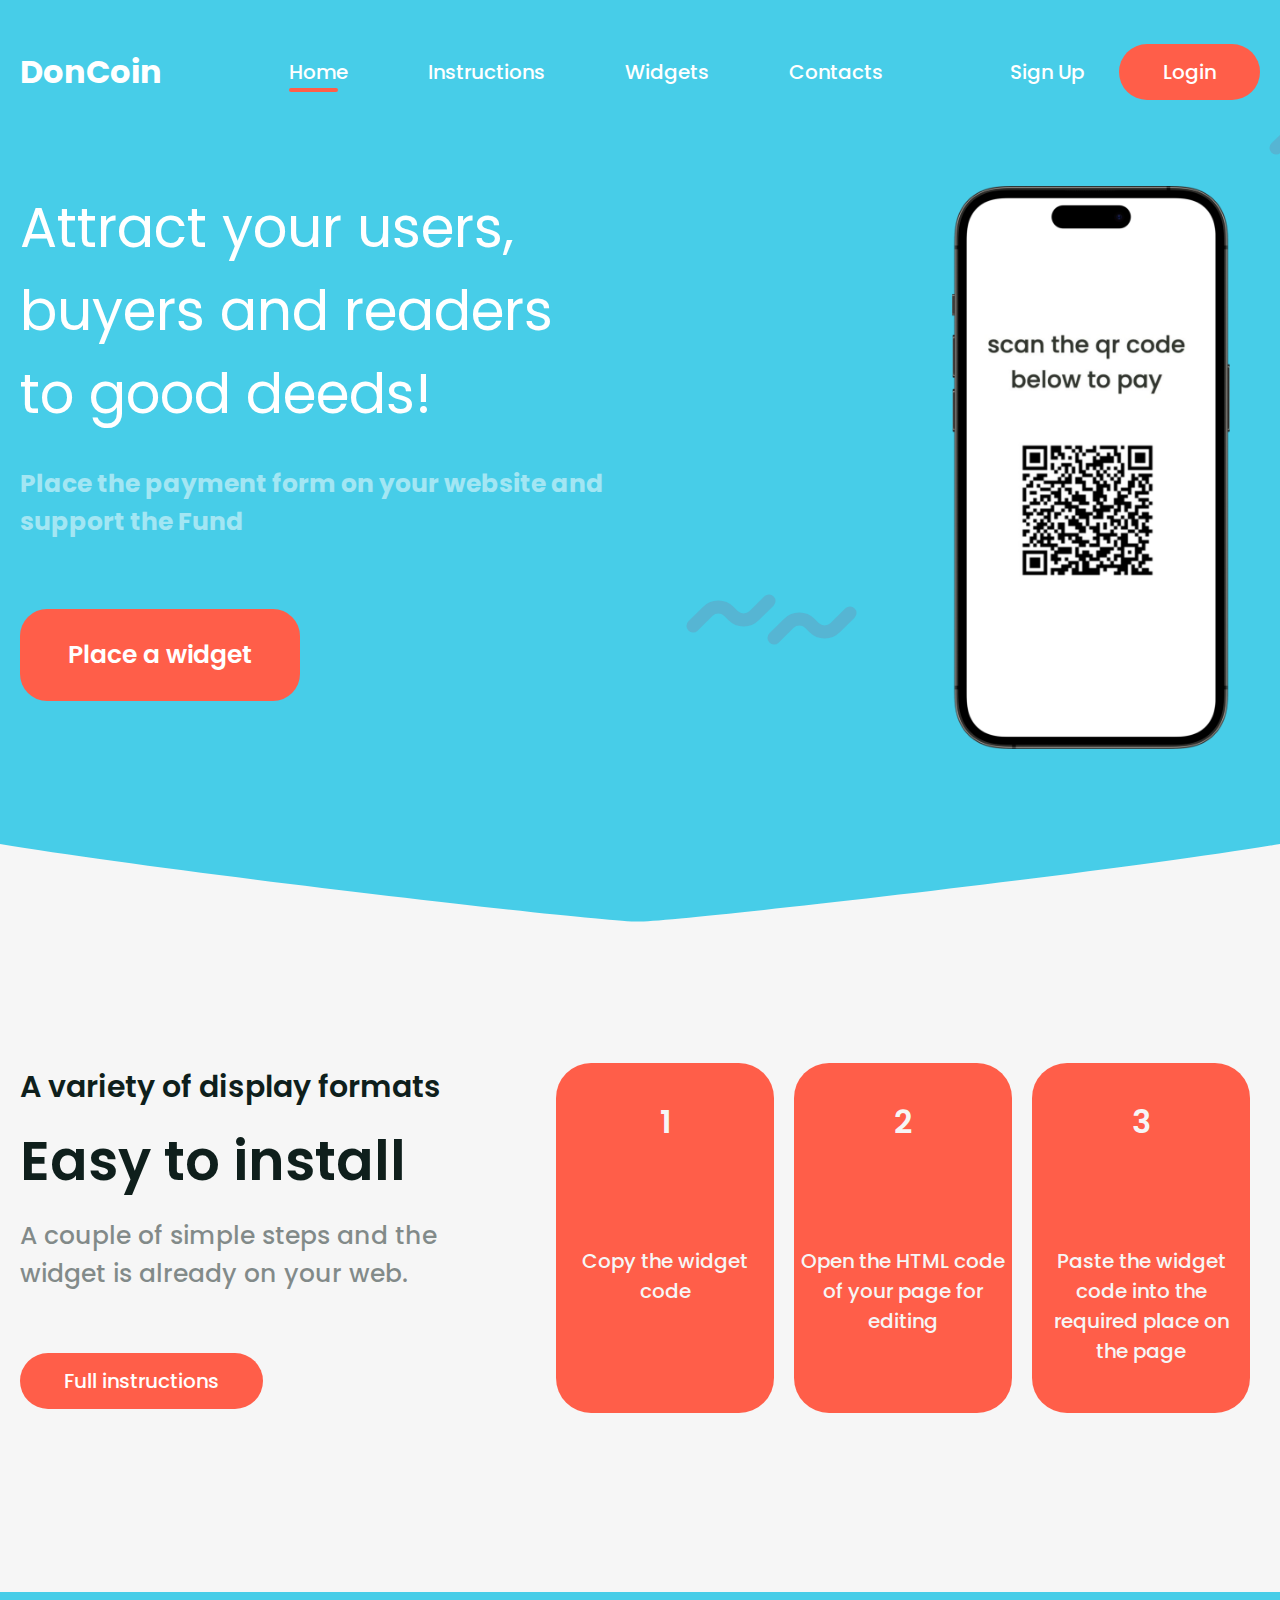
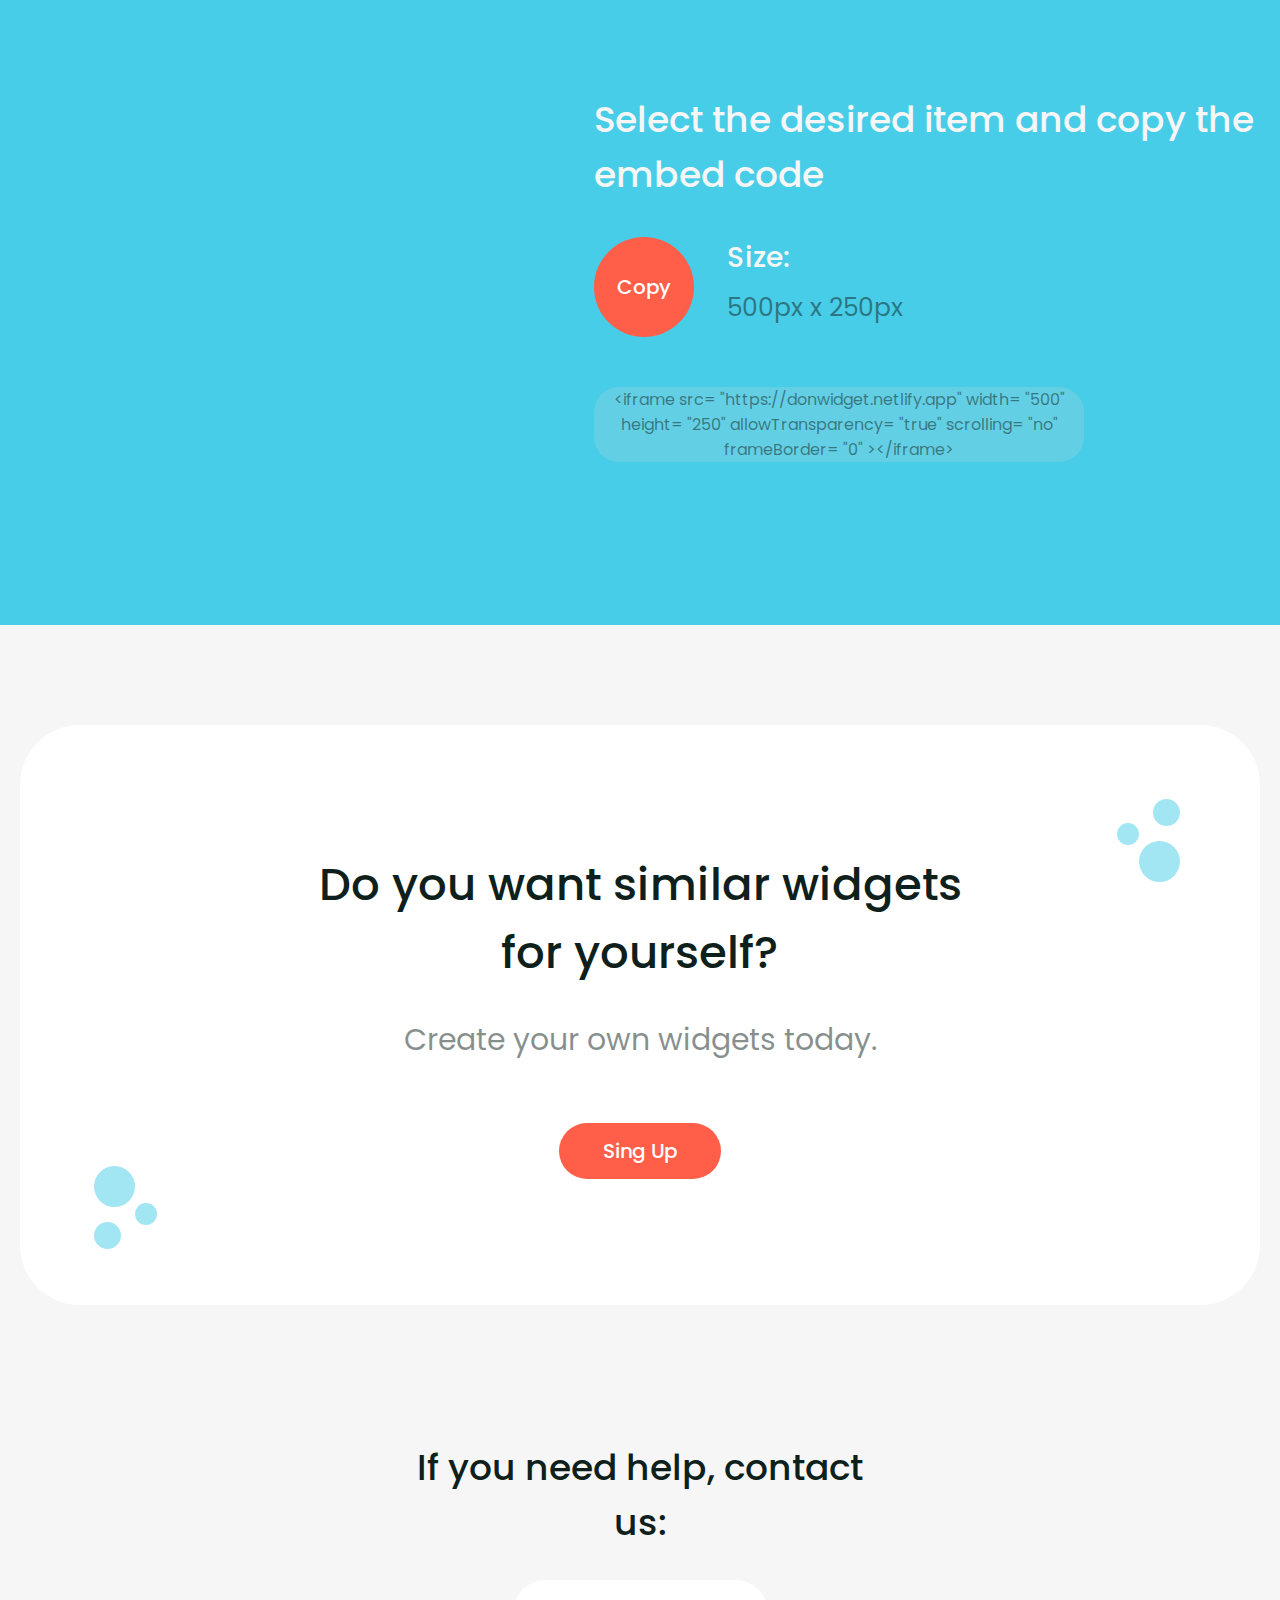
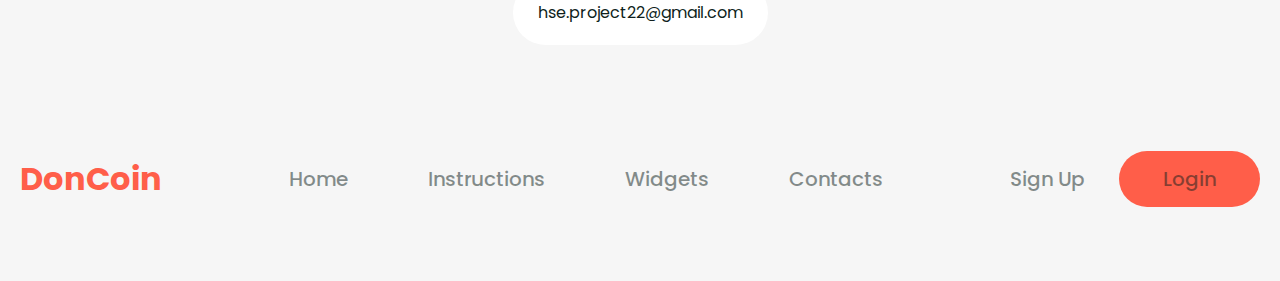
<file: index.html>
<!DOCTYPE html>
<html lang="en">
<head>
    <meta charset="UTF-8">
    <meta http-equiv="X-UA-Compatible" content="IE=edge">
    <meta name="viewport" content="width=device-width, initial-scale=1.0">
    <title>DonCoin</title>
    <link rel="stylesheet" href="./css/main.css">
    <link rel="stylesheet" href="https://cdnjs.cloudflare.com/ajax/libs/OwlCarousel2/2.3.4/assets/owl.carousel.min.css" integrity="sha512-tS3S5qG0BlhnQROyJXvNjeEM4UpMXHrQfTGmbQ1gKmelCxlSEBUaxhRBj/EFTzpbP4RVSrpEikbmdJobCvhE3g==" crossorigin="anonymous" referrerpolicy="no-referrer" />
    <link rel="stylesheet" href="https://cdnjs.cloudflare.com/ajax/libs/OwlCarousel2/2.3.4/assets/owl.theme.default.css" integrity="sha512-OTcub78R3msOCtY3Tc6FzeDJ8N9qvQn1Ph49ou13xgA9VsH9+LRxoFU6EqLhW4+PKRfU+/HReXmSZXHEkpYoOA==" crossorigin="anonymous" referrerpolicy="no-referrer" />
</head>
<body>
    
    <header class="header" id="header">
        <div class="container">
            <div class="header_top">
                
                <nav class="nav">
                    <div class="nav_logo">
                        <h2 class="logo"><a href="index.html#header">DonCoin</a></h2>
                    </div>
                    <ul class="nav_list nav_list_header">
                        <li><a href="index.html#header" class="active">Home</a></li>
                        <li><a href="index.html#instructions">Instructions</a></li>
                        <li><a href="index.html#widgets">Widgets</a></li>
                        <li><a href="index.html#contacts">Contacts</a></li>
                    </ul>
                    <ul class="nav_login">
                        <li><a href="#">Sign Up</a></li>
                        <li><a href="#" class="btn">Login</a></li>
                    </ul>

                    <button type="button" class="nav_toggle">
                        <div class="menu-icon-wrapper">
                            <div class="menu-icon"></div>
                        </div>
                    </button>
                </nav>

            </div>
            <div class="header_row">

            
                <div class="header_content">
                    
                    <div class="header_title">Attract your users, buyers and readers to good deeds!</div>
                    <div class="header_text">
                        <p>Place the payment form on your website and support the Fund </p>
                    </div>
                    <a href="index.html#widgets" class="header_btn">Place a widget</a>    
                </div>

                <div class="header_img">
                    <img src="./img/iPhone 14 Pro Space Black Mockup.png" alt="Image">
                </div>
            </div>
        </div>
    </header>

    <main>
        <section class="instructions" id="instructions">
            <div class="container">
                <div class="instructions_row">
                    <div class="instructions_content">
                        <h2 class="instructions_title">
                            <span>A variety of display formats</span>
                            Easy to install
                        </h2>
                        <div class="instructions_text">
                            <p>A couple of simple steps and the widget is already on your web.</p>
                        </div>
                        <a href="https://github.com/AndreisLavrov/Command-Project-FrontEnd-Part" target="blank" class="btn">Full instructions</a>
                    </div>

                    <div class="instructions_slider">
                        <div class="slider">
                            <!-- <div class="owl-carousel">    -->
                                <div class="block">
                                    <p class="instr_span">1</p>
                                    <h2>
                                        Copy the widget code
                                    </h2>
                                </div>
                                <div class="block">
                                    <p class="instr_span">2</p>
                                    <h2>
                                        Open the HTML code of your page for editing
                                    </h2>
                                </div>
                                <div class="block">
                                    <p class="instr_span">3</p>
                                    <h2>Paste the widget code into the required place on the page</h2>
                                </div>
                            </div>
                            <!-- <button class="slider_btn slider_btn--prev">
                                <img src="./img/slider/arrow-left.svg" alt="" />
                            </button>
                            <button class="slider_btn slider_btn--next">
                                <img src="./img/slider/arrow-right.svg" alt="" />
                            </button> -->
                        </div>
                    </div>
                </div>
            </div>
        </section>

        <section class="widgets" id="widgets">
            <div class="container">
                <div class="widgets_row">
                    <div class="widgets_image">
                        <!-- <img src="./img/customers/customers.jpg" alt="Image"> -->
                        <iframe class="widget-iframe-img" width="500" height="250" src="https://donwidget.netlify.app" scrolling="no"></iframe>
                    </div>

                    <div class="widgets_content">
                        <h2 class="widgets_title">
                            Select the desired item and copy the embed code
                        </h2>

                        <div class="review">
                            <div class="widget_generally">
                                <div class="widget_button">
                                    <button onclick="hideShow()" class="btn_round">Copy</button>
                                </div>
                                <div class="widget_size">
                                    <h2 class="widget_size-size">Size:</h2>
                                    <p class="widget_size-number">500px x 250px</p>
                                </div>
                            </div>

                            <div class="widget_code" id="widget_code">
                                &lt;iframe src=
                                <span>"https://donwidget.netlify.app"</span> 
                                width=
                                <span>"500"</span> 
                                height=
                                <span>"250"</span>
                                allowTransparency=
                                <span>"true"</span> 
                                scrolling=
                                <span>"no"</span> 
                                frameBorder=
                                <span>"0"</span>
                                &gt;&lt;/iframe&gt;
                            </div>
                        </div>

                    </div>
                </div>
            </div>
        </section>

        <section class="cta">
            <div class="container">
                <div class="cta_plate">
                    <h2 class="cta_title">
                        Do you want similar widgets <br/> for yourself?
                    </h2>

                    <div class="cta_text">
                        <p>Create your own widgets today.</p>
                    </div>

                    <a href="#!" class="btn"> Sing Up </a>
                </div>
            </div>
        </section>

        <section class="email" id="contacts">
            <div class="container">
                <div class="email_content">
                    <h2 class="email_title">If you need help, contact us:</h2>
                    <p class="email_text">hse.project22@gmail.com</p>
                </div>
            </div>
        </section>
    </main>

    <footer class="footer">
        <div class="container">
            <nav class="nav">
                <div class="nav_logo">
                    <h2 class="logo logo--footer"><a href="index.html#header">DonCoin</a></h2>
                </div>
                <ul class="nav_list nav_list--footer">
                    <li><a href="index.html#header">Home</a></li>
                    <li><a href="index.html#instructions">Instructions</a></li>
                    <li><a href="index.html#widgets">Widgets</a></li>
                    <li><a href="index.html#contacts">Contacts</a></li>
                </ul>
                <ul class="nav_login">
                    <li><a href="#">Sign Up</a></li>
                    <li><a href="#" class="btn">Login</a></li>
                </ul>
            </nav>
        </div>
    </footer>

	<script
		src="https://cdnjs.cloudflare.com/ajax/libs/jquery/3.6.0/jquery.min.js"
		referrerpolicy="no-referrer"
	></script>

	<script
		src="https://cdnjs.cloudflare.com/ajax/libs/OwlCarousel2/2.3.4/owl.carousel.min.js"
		integrity="sha512-bPs7Ae6pVvhOSiIcyUClR7/q2OAsRiovw4vAkX+zJbw3ShAeeqezq50RIIcIURq7Oa20rW2n2q+fyXBNcU9lrw=="
		crossorigin="anonymous"
		referrerpolicy="no-referrer"
	></script>

	<script src="./js/main.js"></script>
</body>
</html>
</file>
<file: css/main.css>
@import "./reset.css";
@import url('https://fonts.googleapis.com/css2?family=Exo:wght@500&family=Nunito:wght@300;400;500;600;700&family=Poppins:wght@300;400;500;600;700;800&display=swap');

:root{
    --container-width: 1270px;
    --container-padding: 15px;
    --secondary: rgba(15, 31, 28, 0.5);
}

html {
    scroll-behavior: smooth;
}

body {
    font-family: 'Poppins', sans-serif;
    background-color: #F6F6F6;
    color: #0f1f1c;
}

.none {
    display: none !important;
}

.container {
    max-width: var(--container-width);
    padding: 0 var(--container-padding);
    margin: 0 auto;

}

.container-right {
    padding-left: calc((100% - var(--container-width)) / 2 + var(--container-padding));
}

/*  Header  */

.header {
	overflow: hidden;
	position: relative;
	min-height: 940px;
	padding-top: 44px;
	background: #47CDE8;
	color: #fff;
}

.header a {
	color: #fff;
}

.header::after {
	content: '';
	position: absolute;
	left: 0;
	bottom: 0;
	width: 100%;
	height: 96px;

	background-image: url('./../img/header/header-bottom.svg');
	background-size: 100%;
}

.header_top {
    margin-bottom: 86px;
}

.header_row {
	display: flex;
}

.header_content {
    max-width: 592px;
}


.header_img {
	position: relative;
	flex-grow: 1;
}

.header_img img {
	position: absolute;
	margin-bottom: 30px;
    right: 30px;


	max-width: unset;
	width: 278px;
	height: 563.44px;

    pointer-events: none;
}

.header_img::before,
.header_img::after {
    position: absolute;
    width: 171px;
    height: 51px;
    content: "";
}

.header_img::before {
    left: 74px;
    bottom: 56px;
    background-image: url("./../img/header/el-3.svg");
}

.header_img::after {
    top: -70px;
    right: -180px;
    background-image: url("./../img/header/el-2.svg");
}

/* Nav */ 

.nav {
	display: flex;
	justify-content: space-between;
	align-items: center;
	column-gap: 80px;
}


.nav_list {
    display: flex;
    column-gap: 80px;
    font-size: 20px;
    font-weight: 500;
}



.nav_list a {
    position: relative;
}

.nav_list a.active::after, 
.nav_list a:hover::after {
    content: "";
    position: absolute;
    left: 0;
    right: 10px;
    bottom: -6px;
    display: block;
    height: 4px;
    background-color: #FF5E49;
    border-radius: 50px;
}

.nav_list.nav_list--footer a.active::after, 
.nav_list.nav_list--footer a:hover::after {
    display: none;
}

.nav_list.nav_list--footer a.active, 
.nav_list.nav_list--footer a:hover {
    color: #FF5E49;
}


.nav_login {
    display: flex;
    column-gap: 35px;
    font-size: 20px;
    font-weight: 500; 
    align-items: center;
}

.nav_toggle {
    display: none;
}

/*  Logo  */

.logo {
    font-size: 32px;
    color: #fff;
    font-weight: 700;
}

.logo a {
    color: inherit !important;
}

.logo--footer {
    color: #FF5E49;
}


/* Header content */

.header_title {
    margin-bottom: 30px;
    font-size: 55px;

}

.header_text {
    margin-bottom: 68px;
    font-size: 25px;
    font-weight: bold;
    color: rgba(255, 255, 255, 0.5);
}

.header_btn {
    display: inline-block;
    padding: 27px 48px;
    background: #FF5E49;
    border-radius: 27px;
    font-size: 25px;
    font-weight: 600;
}

.header_btn:hover {
    color: #47CDE8;
    transition: color 0.2s ease-in;
}

.header_btn:active {
    position: relative;
    top: 1px;
}

/* Instructions */

.instructions {
	overflow-x: hidden;
	padding: 96px 0 100px;
}

.instructions_row {
	display: flex;
	column-gap: 50px;
}

.instructions_content {
	max-width: 556px;
}

.instructions_slider {
	width: 714px;
	flex-shrink: 0;
}

.instructions_title {
	margin-bottom: 15px;
	font-size: 55px;
	font-weight: 600;
}

.instructions_title span {
	font-size: 30px;
}

.instructions_text {
	margin-bottom: 60px;
	font-size: 25px;
	font-weight: 500;
	color: var(--secondary);
}

/* Slider */

.slider {
	display: flex;
    flex-direction: row;
	height: 456px;
}

.slider .block {
    background: #FF5E49;
    width: 300px;
    height: 350px;
    object-fit: cover;
    margin: 10px;

    margin-top: 27px;
    border-radius: 35px;

    transition: 0.2s ease-in;
}

 /* .slider .center .block {
	margin-top: 0;
	height: 456px;
}  */

.slider h2 {
    color: #F6F6F6;
    text-align: center;
    padding: 65px 5px;
    margin: 0;
    font-size: 20px;
    font-weight: 500;
}

.slider .instr_span
{
    color: #F6F6F6;
    text-align: center;
    padding: 35px 0;
    margin: 0;
    font-size: 32px;
    font-weight: 600;
}


/* .slider_btn {
	position: absolute;
	top: 50%;
	transform: translateY(-50%);
	z-index: 9;

	display: block;
	width: 68px;
	height: 68px;
	border-radius: 50%;

	display: flex;
	align-items: center;

	background: #daad86;
}

.slider_btn--prev {
	left: -27px;
	padding-left: 26px;
	justify-content: flex-start;
}

.slider_btn--next {
	right: -27px;
	padding-right: 26px;
	justify-content: flex-end;
} */

/* Widgets */

.widgets {
    padding: 100px 0 133px;
    background: #47CDE8;

}

.widgets_row {
    display: flex;
    column-gap: 60px;
}

.widgets_image {
    max-width: 800px;
    margin: 50px 7px 50px;
}


.widgets_title {
    margin-bottom: 35px;
    font-size: 36px;
    font-weight: 500;
    color: #F6F6F6;
}

.review {
    max-width: 490px;
}

.widget_generally {
    display: flex;
    column-gap: 33px;
}

.widget_button {
    align-items: center;
}

.widget_size-size {
    font-size: 28px;
    font-weight: 500;
    margin-bottom: 10px;
    color: #F6F6F6;
}

.widget_size-number {
    font-size: 25px;
    color: var(--secondary);
}

.widget_size {
    margin-bottom: 60px;
}

.widget_code {
    margin-bottom: 30px;
    color: var(--secondary);
    background-color: rgba(216, 216, 216, 0.2);
    border-radius: 25px;
    transition: all 2s ease-out 0s;
    text-align: center;
    user-select: all;
}

/* CTA */

.cta {
	padding: 100px 0;
}

.cta_plate {
    position: relative;

	display: flex;
	flex-direction: column;
	align-items: center;
	justify-content: center;

	min-height: 580px;
	padding: 40px 15px;

	background-color: #fff;
	border-radius: 60px;
}

.cta_plate::before,
.cta_plate::after {
    position: absolute;
    width: 63px;
    height: 83px;
    content: "";
}

.cta_plate::before {
    left: 74px;
    bottom: 56px;
    background-image: url("./../img/cta/cta-el-01.svg");
}

.cta_plate::after {
    top: 74px;
    right: 80px;
    background-image: url("./../img/cta/cta-el-02.svg");
}

.cta_title {
	font-size: 45px;
	font-weight: 500;
	margin-bottom: 30px;
    text-align: center;
}

.cta_text {
    margin-bottom: 60px;
    font-size: 30px;
    color: var(--secondary);
}

.email {
    padding: 35px 0 50px;
}

.email_content {
    display: flex;
    flex-direction: column;
    align-items: center;

    text-align: center;
}

.email_title {
    margin-bottom: 30px;
    max-width: 494px;
    font-size: 36px;
    font-weight: 500;
}

.email_text {
    padding: 20px 25px;
    border-radius: 35px;
    background-color: #fff;

    display: flex;
    column-gap: 20px;
    align-items: center;
}

/* Footer */

.footer {
    padding: 56px 0 74px;
}

.footer a {
    color: var(--secondary);
}

/* Button */

.btn {
    display: inline-block;
    padding: 13px 44px;
    font-size: 20px;
    font-weight: 500;
    color: #fff;
    background: #FF5E49;
    border-radius: 100px;
}

.btn:hover {
    color: #47CDE8;
    transition: color 0.2s ease-in;
}

.btn:active {
    position: relative;
    top: 1px;
}

.btn_round {
    display: block;
    font-size: 20px;
    font-weight: 500;
    color: #fff;
    background: #FF5E49;
    border-radius: 50%;
    height: 100px;
    width: 100px;
}

.btn_round:hover {
    color: #47CDE8;
    transition: color 0.2s ease-in;
}

.btn_round:active {
    position: relative;
    top: 1px;
}

/* Menu Icon */

.menu-icon-wrapper {
	--time: 0.1s;
	--width: 40px;
	--height: 30px;
	--line-height: 4px;
	--color: #fff;

	height: var(--height);
	width: var(--width);
	display: flex;
	justify-content: center;
	align-items: center;
}

.menu-icon {
	position: relative;
	width: var(--width);
	height: var(--line-height);
	background-color: var(--color);
}

.menu-icon::before,
.menu-icon::after {
	content: '';
	display: block;

	position: absolute;
	left: 0;

	width: var(--width);
	height: var(--line-height);

	background-color: var(--color);
	transition: transform var(--time) ease-in, top var(--time) linear var(--time);
}

.menu-icon::before {
	top: calc(var(--line-height) * -2);
}

.menu-icon::after {
	top: calc(var(--line-height) * 2);
}

.menu-icon.menu-icon--active {
	background-color: transparent;
}

.menu-icon.menu-icon--active::before,
.menu-icon.menu-icon--active::after {
	top: 0;
	transition: top var(--time) linear, transform var(--time) ease-in var(--time);
}

.menu-icon.menu-icon--active::before {
	transform: rotate(45deg);
}

.menu-icon.menu-icon--active::after {
	transform: rotate(-45deg);
}


    
/* Media */

@media (max-width: 1269px) {

    .nav_list_header {
        display: none
    }
    
    .nav_login {
        display: none;
    }
    
    .nav_toggle {
        display: block;
    }
    
    .no-scroll {
        overflow-y: hidden;
    }

    .header_img::before,
    .header_img::after {
        display: none;
    }
    

    .instructions_slider {
        width: 600px;
        flex-shrink: 0;
    }

    .nav--mobile {
        position: fixed;
        left: 0;
        top: 0;
        width: 100%;
        height: 100%;
        z-index: 99;
        flex-direction: column;
        align-items: center;
        padding-top: 40px;
        padding-bottom: 40px;
        background: #47CDE8;
    }

    .nav--mobile .logo {
        font-size: 34px;
    }

    .nav--mobile .nav_list {
        display: flex;
        flex-direction: column;
        align-items: center;
        row-gap: 40px;
        font-size: 22px;
    }

    .nav--mobile .nav_list a.active::after,
    .nav--mobile .nav_list a:hover::after {
        display: none;
    }

    .nav--mobile .nav_login {
        display: flex;
        flex-direction: column;
        align-items: center;
        row-gap: 40px;
        font-size: 22px;
    }

    .nav--mobile .nav_toggle {
        position: fixed;
        top: 50px;
        right: 50px;
    }
}

@media (max-width: 1101px) {
	
    .container {
        margin: 30px;
    }

    .header_title {
        font-size: 45px;
    }

    .nav_list {
        column-gap: 50px;
    }
    
    .instructions_row {
        flex-direction: column;
        align-items: center;
    }

    .instructions_content {
        text-align: center;
    }

    .instructions_slider {
        width: 800px;
    }

    .widgets_row {
        flex-direction: column;
    }

    .widgets_title {
        text-align: center;
    }
    
    .widgets_image {
        display: block;
        text-align: center;
        max-width: 1100px;
    }
}

@media (max-width: 801px)
{
    .container {
        margin: 20px;
    }

    .header_img img {
        display: none;
    }

    .instructions_slider {
        max-width: 700px;
    }

    .nav_list {
        column-gap: 30px;
    }    
}
</file>
